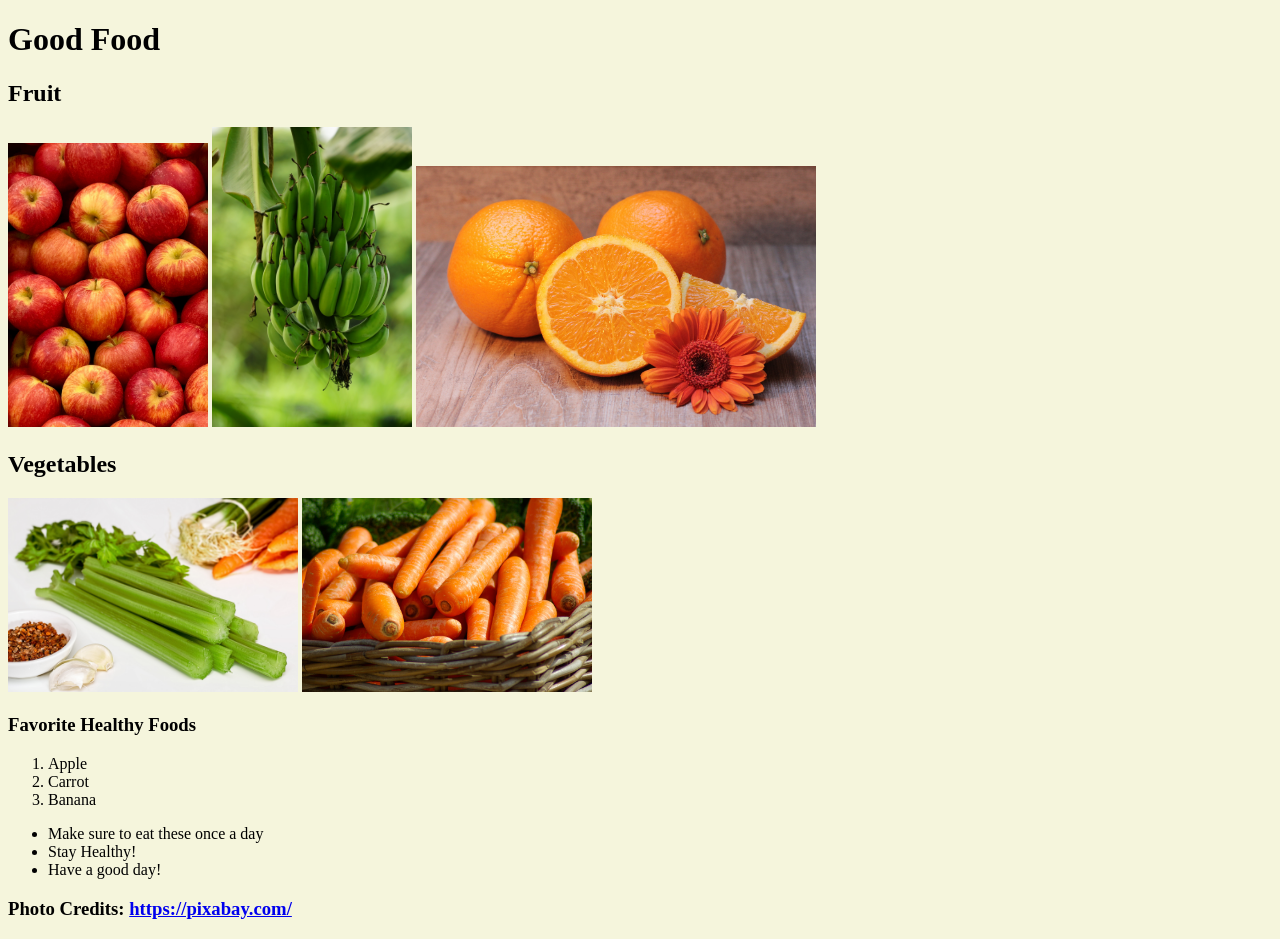
<file: nserain-skeleton/index.html>
<!DOCTYPE html>
<html>
<head><title>Healthy Food</title></head>

<body style="background-color: beige;">
<h1>Good Food</h1>

<h2>Fruit</h2>
<section class =“fruit”>
<img id=“apple” src="./apple.jpg" width="200">
<img id=“banana” src="./banana.jpg" width="200">
<img id=“orange” src="./orange.jpg" width="400">
</section>

<h2>Vegetables</h2>
<section class =“veggies”>
<img id=“celery” src="./celery.jpg" width="290">
<img id=“carrot” src="./carrot.jpg" width="290">
</section>

<h3>Favorite Healthy Foods</h3>
<ol>
<li>Apple</li>
<li>Carrot</li>
<li>Banana</li>
</ol>

<ul>
<li>Make sure to eat these once a day</li>
<li>Stay Healthy!</li>
<li>Have a good day!</li>
</ul>

<h3>Photo Credits: <a href="https://pixabay.com"> https://pixabay.com/
</a>
</h3>

</body>
</html>
</file>
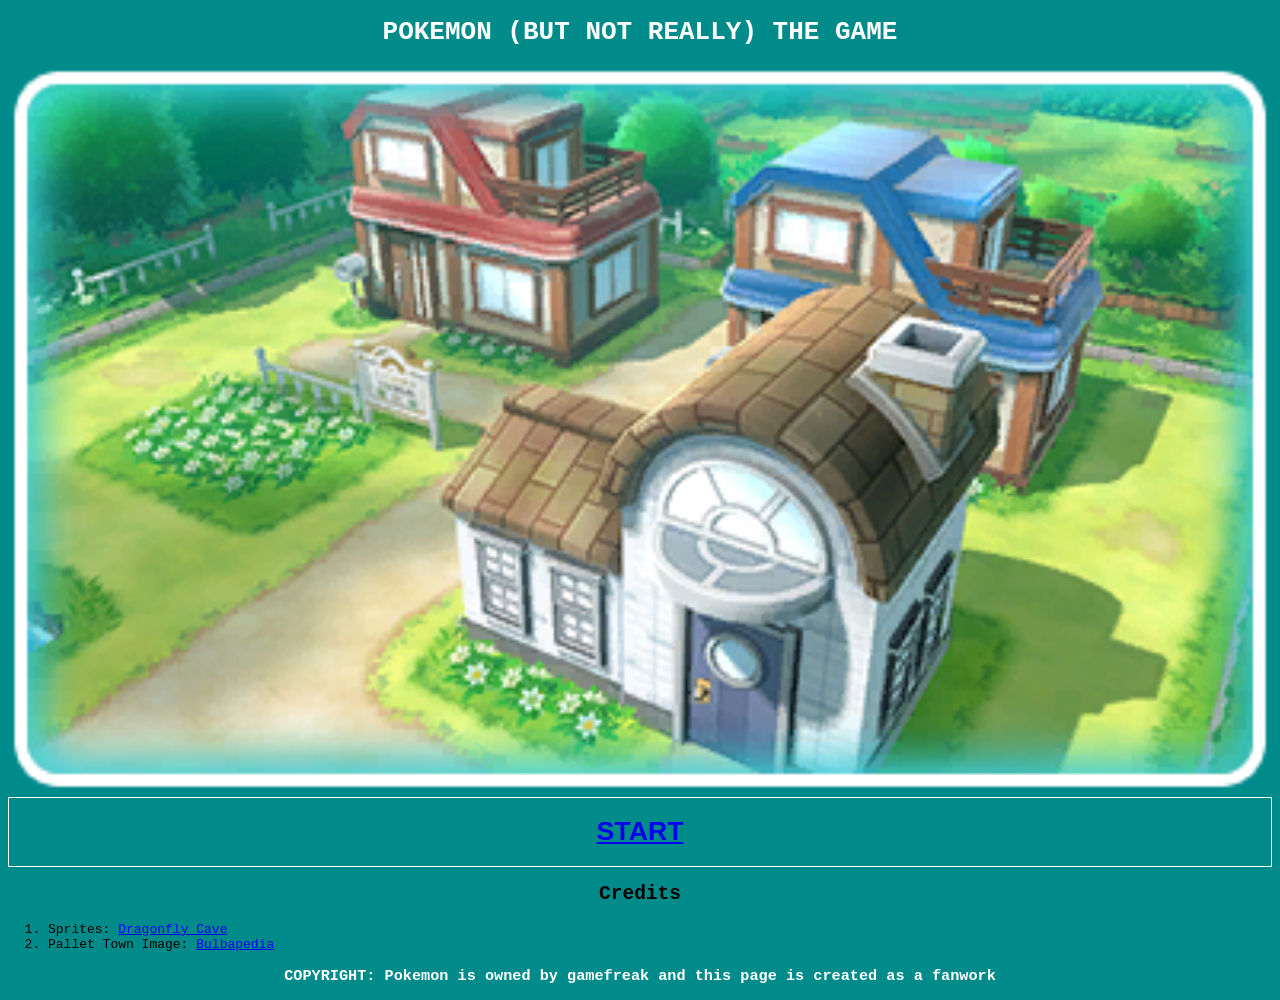
<file: Week2/myfirstPokemongame/index.html>
<!DOCTYPE html>

<html>
<head>
    <title>MY FIRST GAME</title>
</head>
<body style="background-color: darkcyan; font-family: monospace" >

    <!--IMG element = renders image-->
<h1 style="color: white; text-align: center;font-family: monospace;">POKEMON (BUT NOT REALLY) THE GAME</h1>

<img src="./assets/Pallet_Town_PE.png" aria-label="an image of pallet town from pokemon" style="width: 100%;"></img>

 <button class="start button "style="background-color: transparent; border: 1px solid white; width: 100%;"><h1 style="color: white; text-align: center;"><a href="./game.html">START</a></button>
 
<section id="credits">
   <h2 style="text-align: center">Credits</h2>
    <ol>
        <li>Sprites: <a href="https://www.dragonflycave.com/resources/sprite-generator/">Dragonfly Cave</a></li>
        <li>Pallet Town Image: <a href="https://bulbapedia.bulbagarden.net/wiki/Main_Page">Bulbapedia</a></li>
    </ol>
</section>

<h3 style="color: white; text-align: center;font-family: monospace;">COPYRIGHT: Pokemon is owned by gamefreak and this page is created as a fanwork</h3>


</body>
</html>
</file>
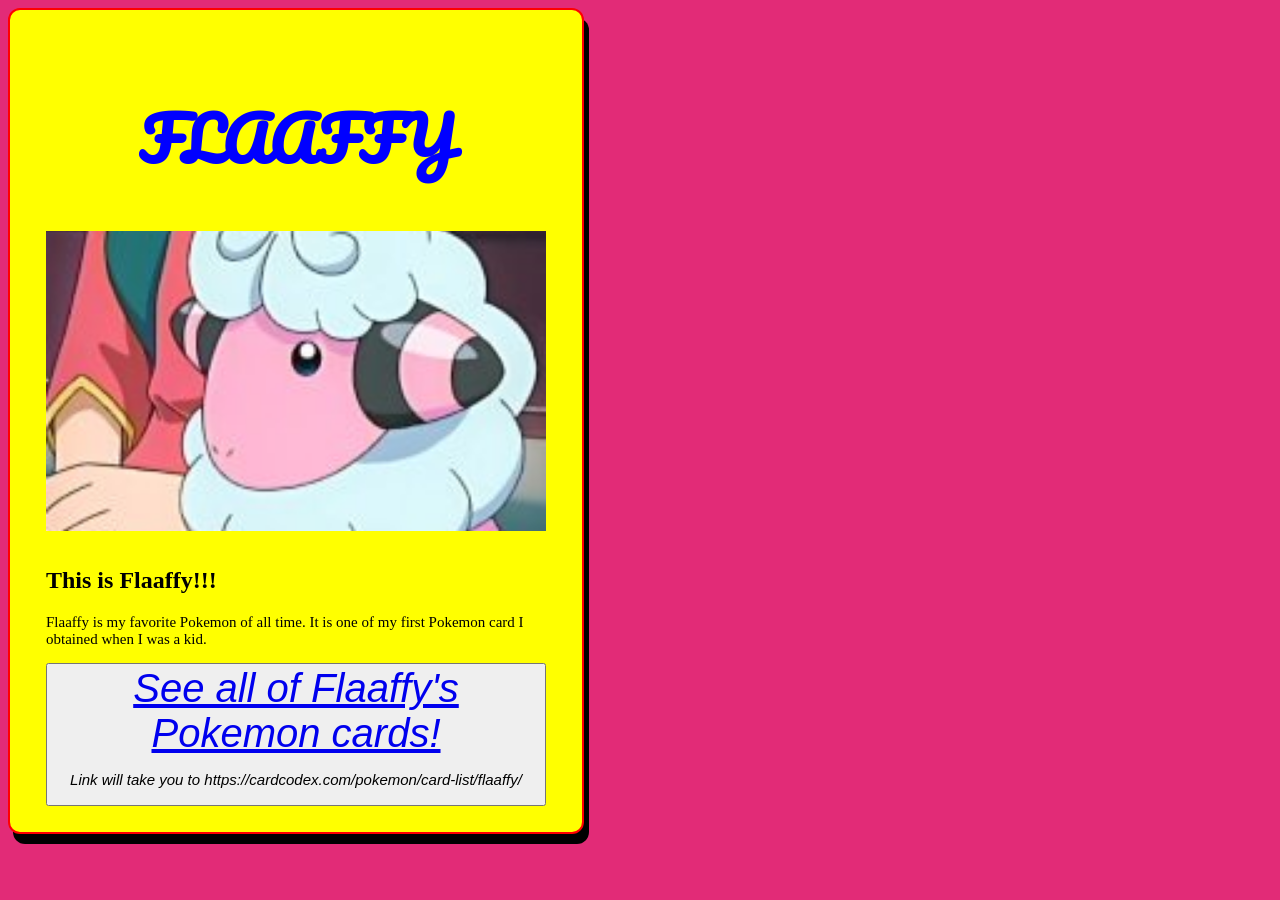
<file: Week3/nserainWeek3-homeworkAssignment/index.html>
<!DOCTYPE html>
<html lang="en">
<head>
    <meta charset="UTF-8">
    <meta name="viewport" content="width=device-width, initial-scale=10">
    <link href="https://fonts.googleapis.com/css2?family=Pacifico&display=swap" rel="stylesheet">
    <link rel="stylesheet" href="./style.css">
    <title>Flaaffy</title>
</head>

<body>
    <div class="card">
        
    <h1>FLAAFFY</h1>

    <img  class="img" src="./Week3Assets/flaaffy-anime.jpg">
    <h2>This is <span class="flaaffy"> Flaaffy!!!</span></h2>
    <p><span class="flaaffy">Flaaffy is my favorite Pokemon of all time. It is one of my first Pokemon card I obtained when I was a kid.</p>


    <button><a href="https://cardcodex.com/pokemon/card-list/flaaffy/">See all of Flaaffy's Pokemon cards!</a>
    <p style="text-align: center;">Link will take you to https://cardcodex.com/pokemon/card-list/flaaffy/</p>

    </button>
    </div>
</body>

</html>
</file>
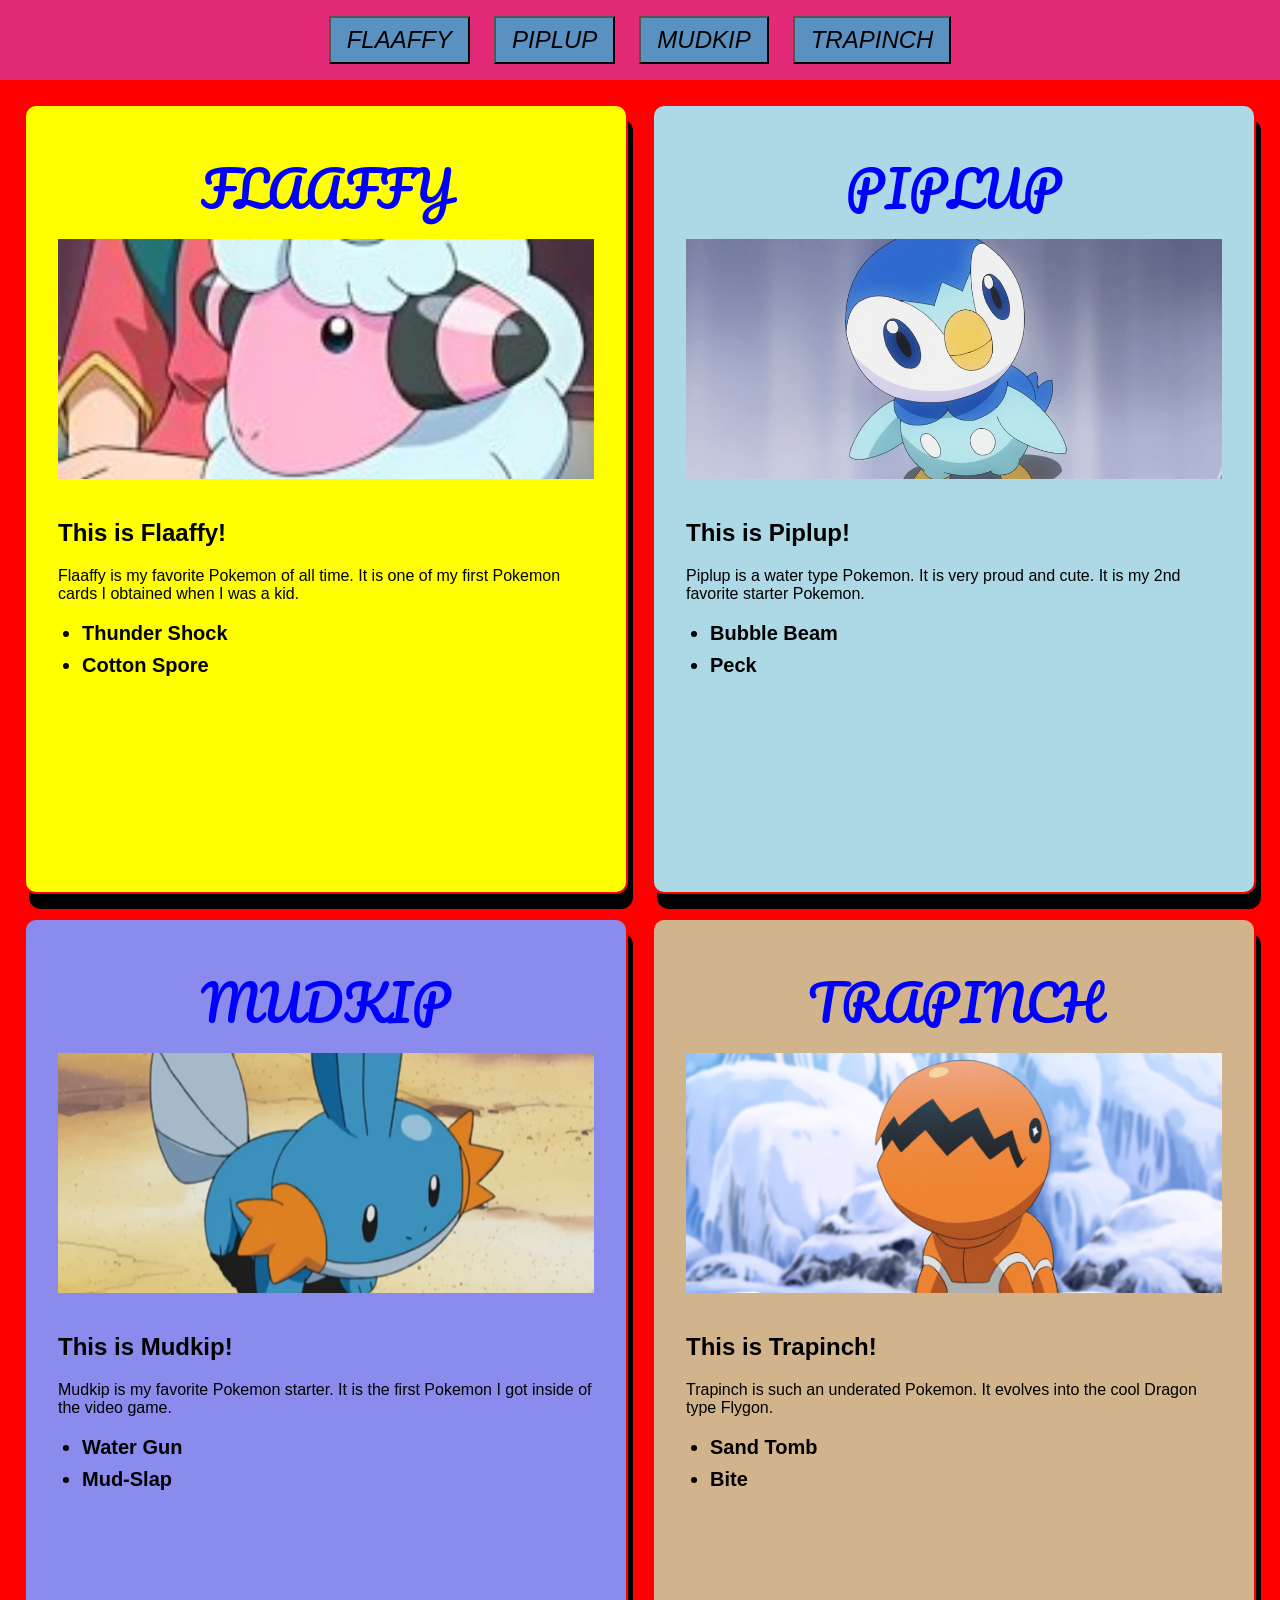
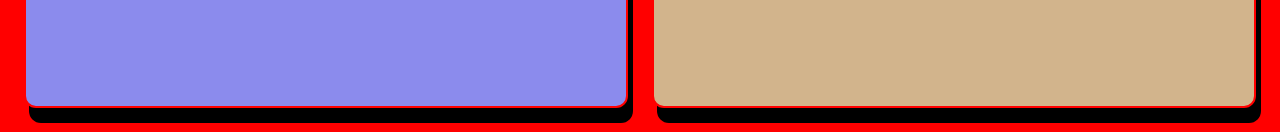
<file: Week4/nserain-week4/index.html>
<!DOCTYPE html>
<html lang="en">
<head>
    <meta charset="UTF-8">
    <meta name="viewport" content="width=device-width, initial-scale=1.0">
    <link href="https://fonts.googleapis.com/css2?family=Pacifico&display=swap" rel="stylesheet">
    <link rel="stylesheet" href="./STYLE.css">
    <title>Pokemon Cards</title>
</head>
<body>

    <div class="navbar">
        <button>FLAAFFY</button>
        <button>PIPLUP</button>
        <button>MUDKIP</button>
        <button>TRAPINCH</button>
    </div>

       <div class="grid">
        <div class="card flaaffy">
            <div>
                <h1>FLAAFFY</h1>
                <img class="img" src="./assets/flaaffy-anime.jpg" alt="Flaaffy">
            </div>
            <div>
                <h2>This is Flaaffy!</h2>
                <p>Flaaffy is my favorite Pokemon of all time. It is one of my first Pokemon cards I obtained when I was a kid.</p>
                <ul>
                    <li>Thunder Shock</li>
                    <li>Cotton Spore</li>
                </ul>
            </div>
        </div>

        <div class="card piplup">
            <div>
                <h1>PIPLUP</h1>
                <img class="img" src="./assets/piplup.png" alt="Piplup">
            </div>
            <div>
                <h2>This is Piplup!</h2>
                <p>Piplup is a water type Pokemon. It is very proud and cute. It is my 2nd favorite starter Pokemon.</p>
                <ul>
                    <li>Bubble Beam</li>
                    <li>Peck</li>
                </ul>
            </div>
        </div>

        <div class="card mudkip">
            <div>
                <h1>MUDKIP</h1>
                <img class="img" src="./assets/Mudkip.png" alt="Mudkip">
            </div>
            <div>
                <h2>This is Mudkip!</h2>
                <p>Mudkip is my favorite Pokemon starter. It is the first Pokemon I got inside of the video game.</p>
                <ul>
                    <li>Water Gun</li>
                    <li>Mud-Slap</li>
                </ul>
            </div>
        </div>

        <div class="card trapinch">
            <div>
                <h1>TRAPINCH</h1>
                <img class="img" src="./assets/trapinch.png" alt="Trapinch">
            </div>
            <div>
                <h2>This is Trapinch!</h2>
                <p>Trapinch is such an underated Pokemon. It evolves into the cool Dragon type Flygon.</p>
                <ul>
                    <li>Sand Tomb</li>
                    <li>Bite</li>
                </ul>
            </div>
        </div>
    </div>
    
</body>
</html>
</file>
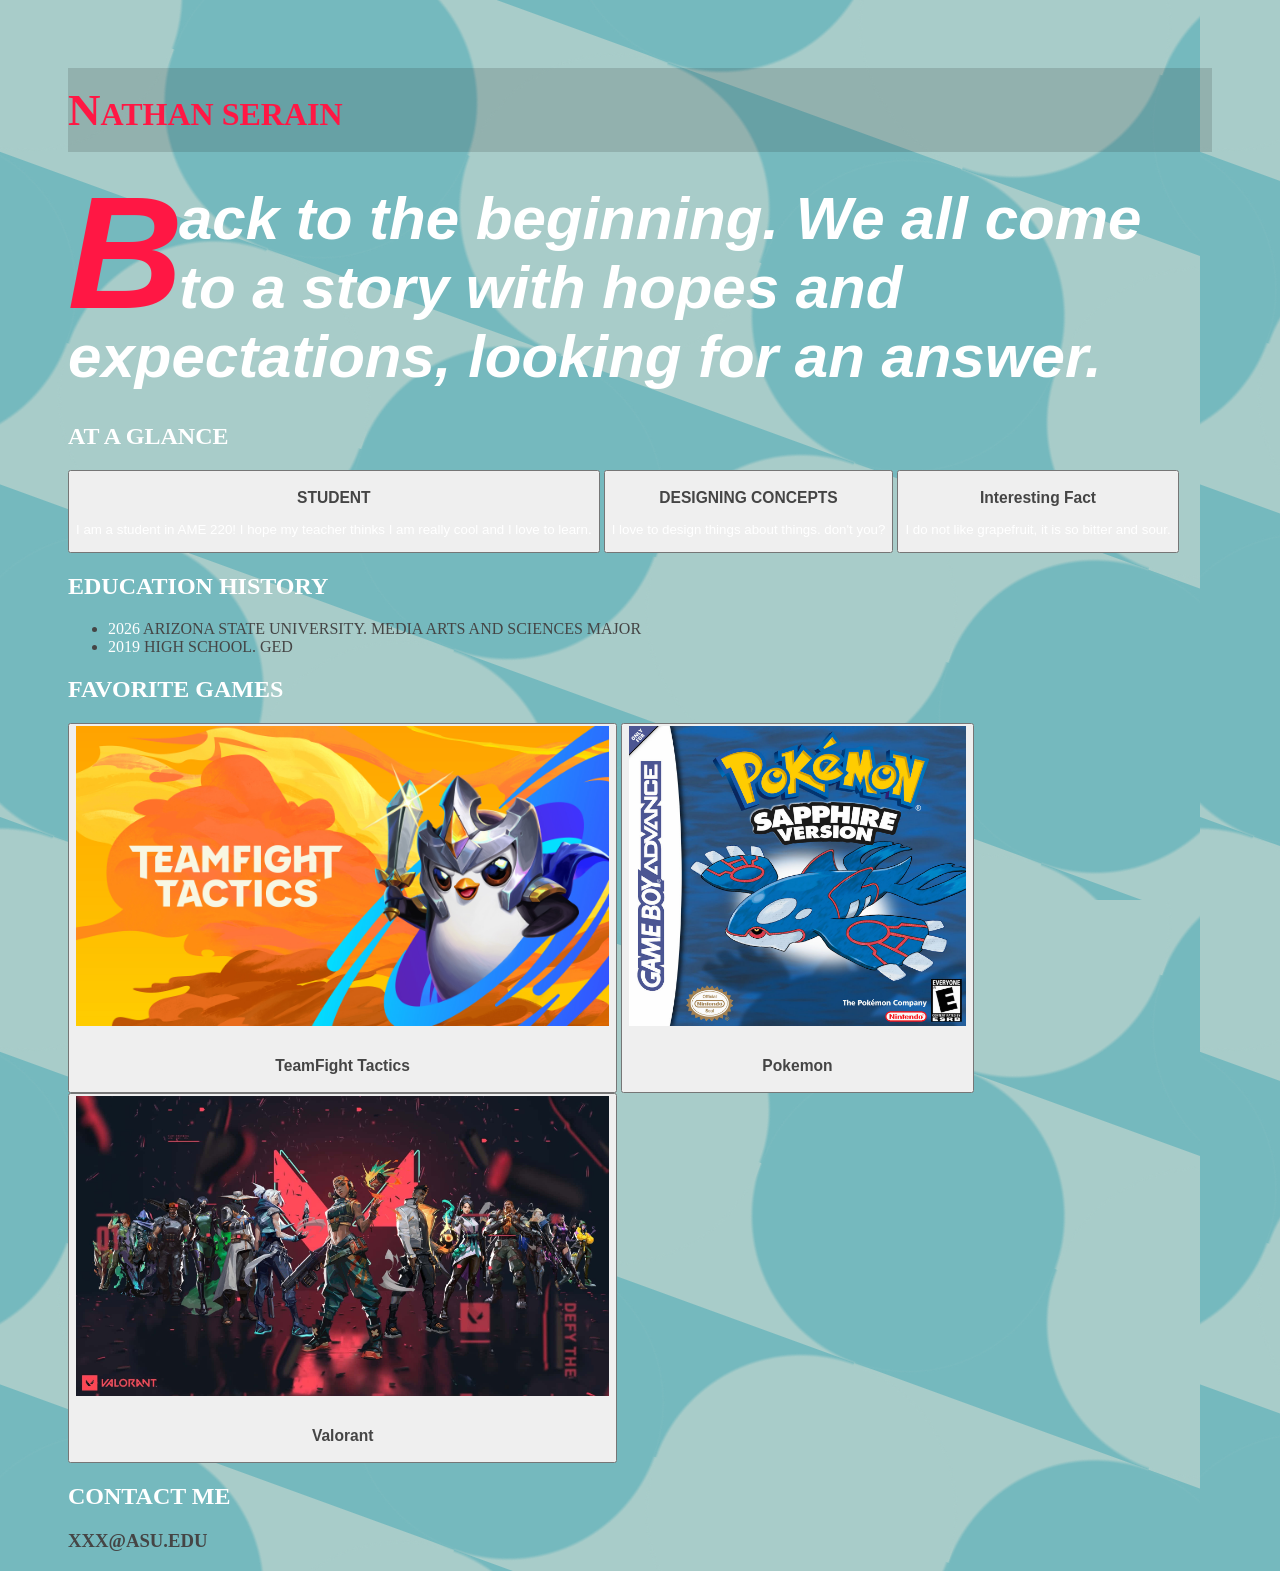
<file: Week3/portfolio/assests/index.html>
<!DOCTYPE html>
<html lang="en">
<head>
    <meta charset="UTF-8">
    <meta name="viewport" content="width=device-width, initial-scale=1.0">
    <title>Nathan Serain // SAMPLE CSS PORTFOLIO</title>
    <link rel="stylesheet" href="./styles.css">
</head>
<body>
    <header>NATHAN SERAIN</header>
    <div class="title">Back to the beginning. We all come to a story with hopes and expectations, looking for an answer.</div>

    <div class="atGlance">
        <h2>AT A GLANCE</h2>    
        <div class ="cards">
            <button class="button" id="designer"><h3>STUDENT</h3>
                <p>I am a student in AME 220! I hope my teacher thinks I am really cool and I love to learn.</p>
            </button>

            <button id="designer"><h3>DESIGNING CONCEPTS</h3>
                <p>I love to design things about things. don't you?</p>
            </button>

            <button id="designer"><h3>Interesting Fact</h3>
                <p>I do not like grapefruit, it is so bitter and sour.</p>
            </button>
        </div>
    </div>

    <div class="education">
        <h2>EDUCATION HISTORY</h2>
        <ul>
            <li><span class="year">2026</span> ARIZONA STATE UNIVERSITY. MEDIA ARTS AND SCIENCES MAJOR</li>

            <li><span class="year">2019</span> HIGH SCHOOL. GED</li>
        </ul>
    </div>

    <div class="favoriteGames">
        <h2>FAVORITE GAMES</h2>
        <div class ="cards">
            <button id="designer">
                <img class="img" src="./assets/tft-img.jpg">
                <h3>TeamFight Tactics</h3>
                
            </button>

            <button id="designer">
                <img class="img" src="./assets/pokemon-sap.jpg">
                <h3>Pokemon</h3>
               
            </button>

            <button id="designer">
                <img class="img" src="./assets/valorant-img.jpg">
                <h3>Valorant</h3>
                
            </button>
        </div>
    </div>

    <footer>
        <h2>CONTACT ME</h2>
        <h3>XXX@ASU.EDU</h3>
    </footer>
</body>
</html>
</file>
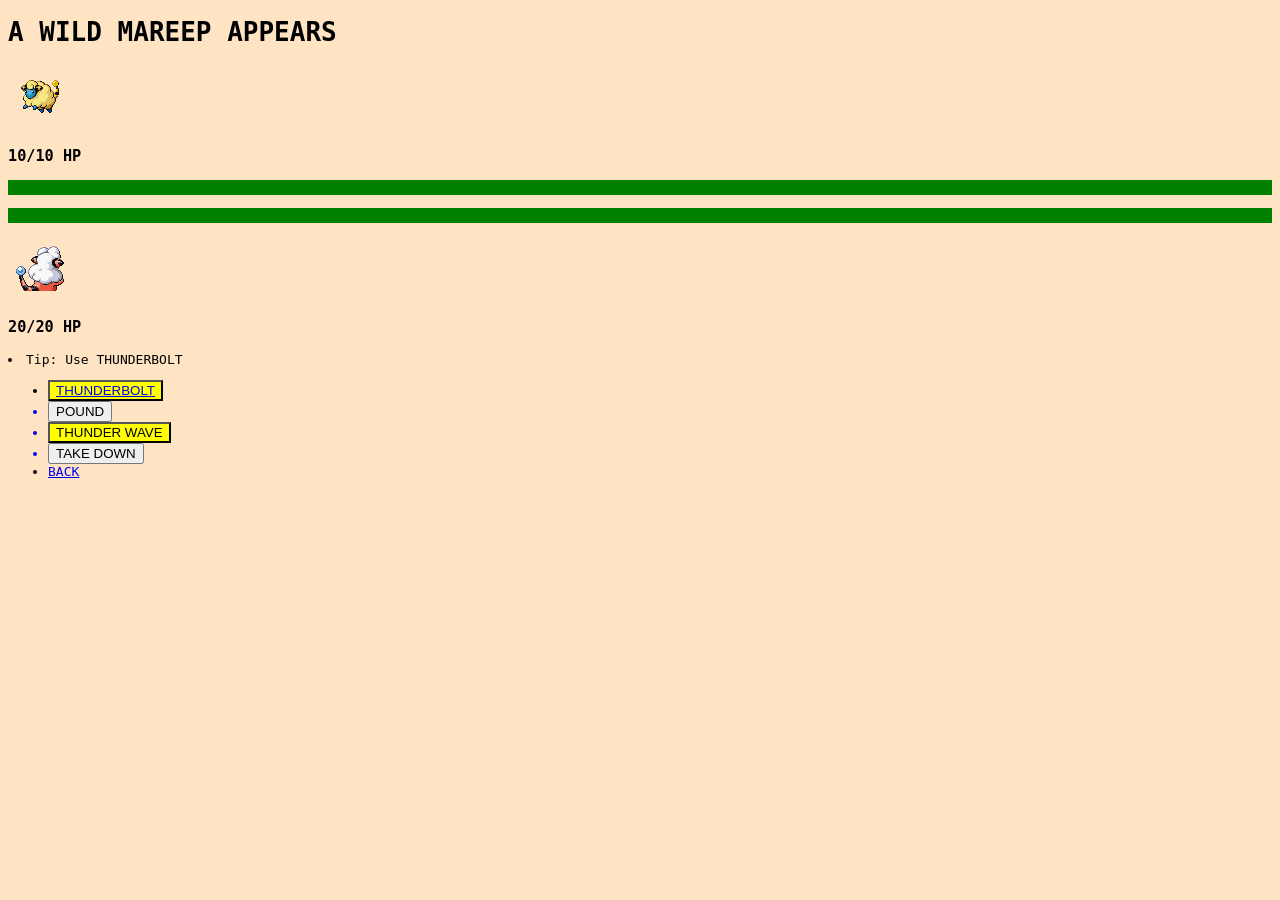
<file: Week2/myfirstPokemongame/fight.html>
<!DOCTYPE html>
<html>
    <head>
    <title>FIGHT</title>
    </head>

    <body class="battle" style="background-color: bisque; font-family: monospace;">
        <h1 id="mareep">A WILD MAREEP APPEARS</h1>
        <section class="mareep">
            <img src="./assets/mareep_front.png"></img>
            <h3>10/10 HP</h3>
        </section>
    <div style="background-color: green;"><p>&nbsp;</p></div> 
    <div style="background-color: green;"><p>&nbsp;</p></div>               
        <section class="flaaffy">
            <img src = "assets/flaaffy_back.png"></img>
<h3>20/20 HP</h3>
<li>Tip: Use THUNDERBOLT</li>
    <ul>
        <li><button style="background-color: yellow;"><a href="thunderbolt.html">THUNDERBOLT</button></li>
        <li><button>POUND</button></li>
        <li><button style="background-color: yellow;">THUNDER WAVE</button></li>
        <li><button>TAKE DOWN</button></li>
        <li><a href="game.html">BACK</li>
    </ul>

</html>
</file>
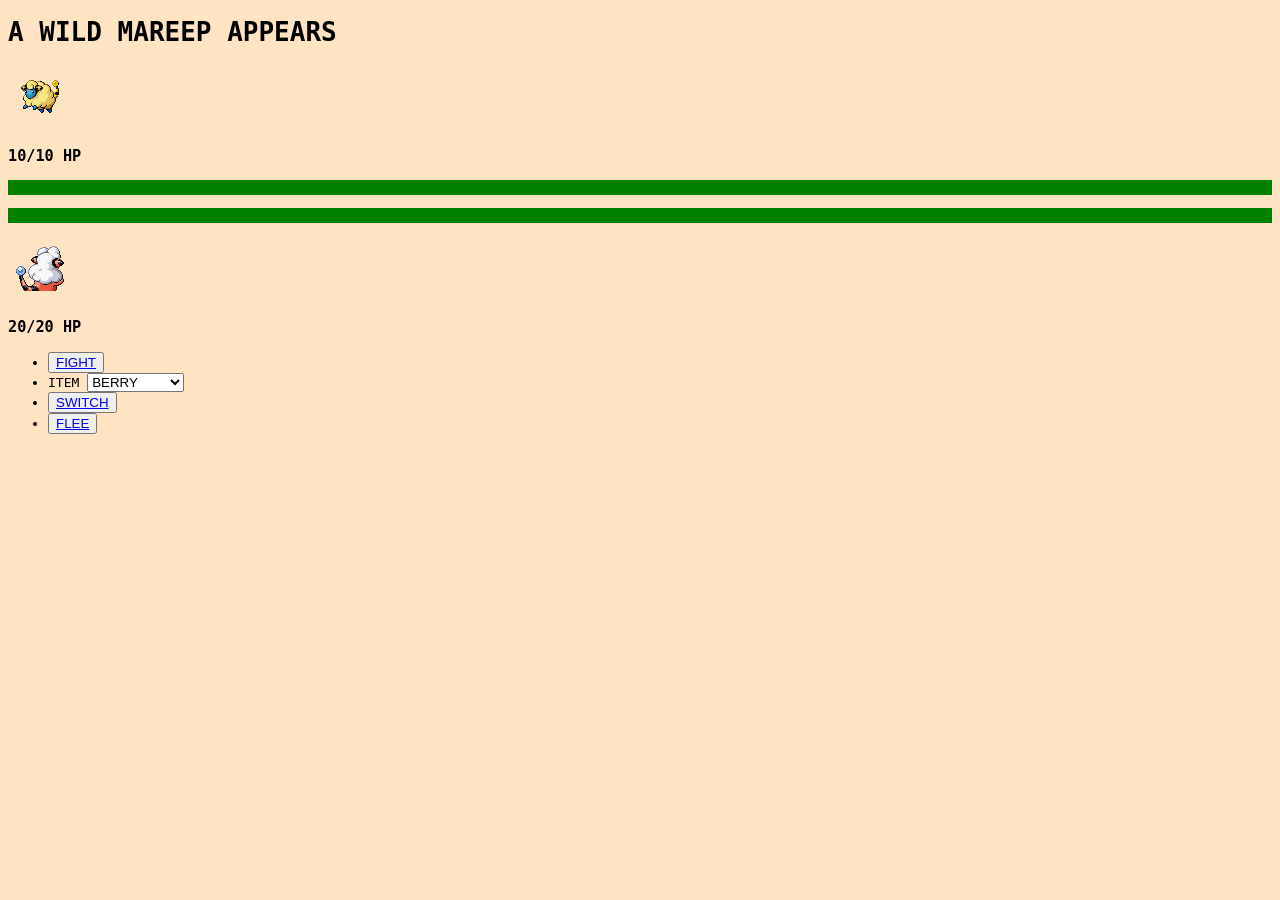
<file: Week2/myfirstPokemongame/game.html>
<!DOCTYPE html>

<html>
    <head>
    <title>My favorite Pokemon</title>
    </head>

    <body class="battle" style="background-color: bisque; font-family: monospace;">
        <h1 id="mareep">A WILD MAREEP APPEARS</h1>
        <section class="mareep">
            <img src="./assets/mareep_front.png"></img>
            <h3>10/10 HP</h3>
        </section>
    <div style="background-color: green;"><p>&nbsp;</p></div>        
    <div style="background-color: green;"><p>&nbsp;</p></div>        
        <section class="flaaffy">
            <img src = "assets/flaaffy_back.png"></img>
            <h3>20/20 HP</h3>
            <ul>
            <li><button><a href="fight.html">FIGHT</a></button></li>
            <li><label id="item" for="item-select">ITEM
                <select id="item-select">
                        <option value="berries">BERRY</option>
                        <option value="lemonade">LEMONADE</option>
                        <option value="potion">POTION</option>
                </select>
            </li>
            <li><button><a href="switch.html">SWITCH</a></button></li>
            <li><button><a href="index.html">FLEE</button></li>
            </ul>
        </section>




    </body>
</html>
</file>
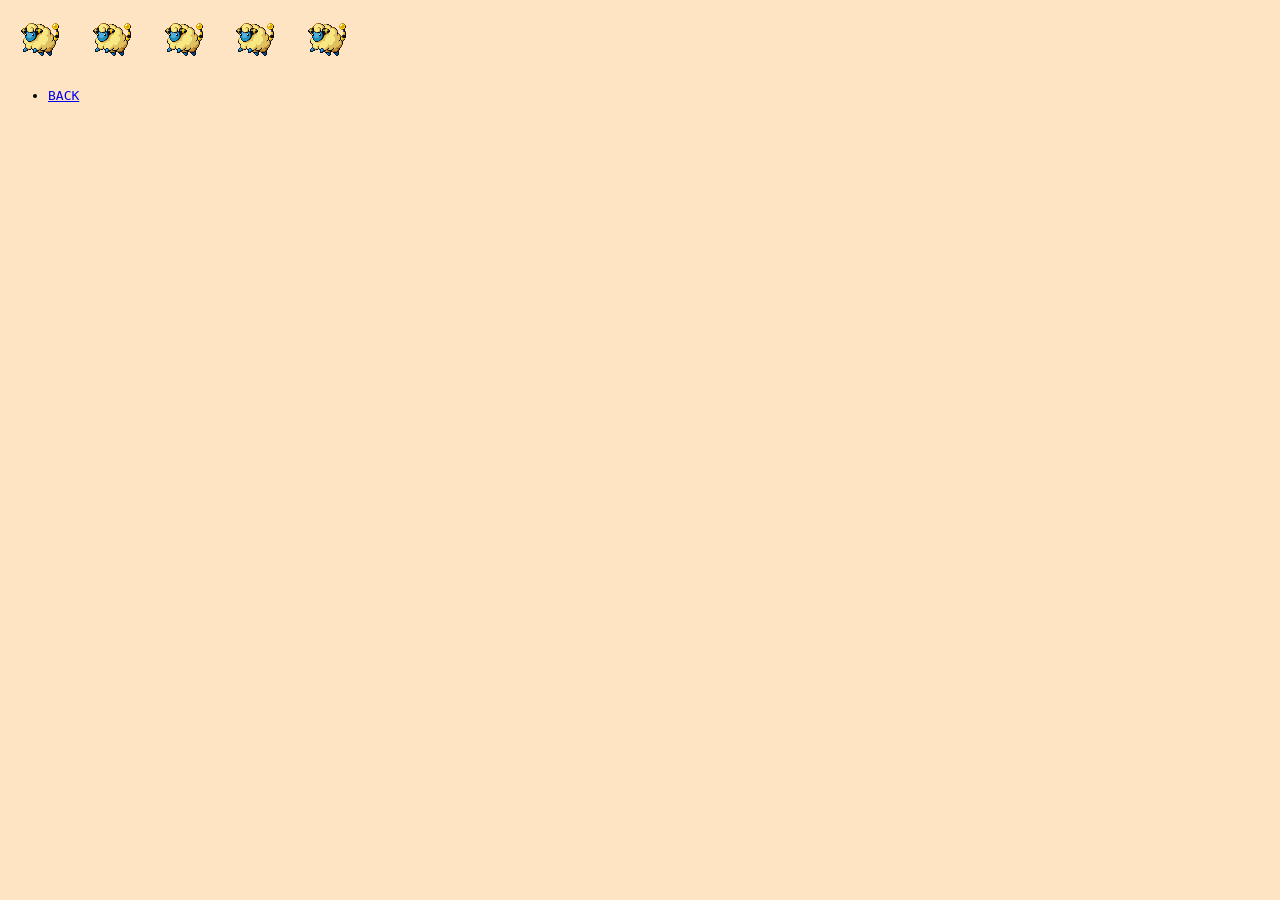
<file: Week2/myfirstPokemongame/switch.html>
<!DOCTYPE HTML>
<html>
    <head>    
    <title>SWITCH POKEMON</title>
    </head>
<body class="switch" style="background-color: bisque; font-family: monospace;">

<img src="./assets/mareep_front.png"></img>
<img src="./assets/mareep_front.png"></img>
<img src="./assets/mareep_front.png"></img>
<img src="./assets/mareep_front.png"></img>
<img src="./assets/mareep_front.png"></img>

</body>


<ul>
    <li><a href="./game.html">BACK</a></li>
</ul>
</html>
</file>
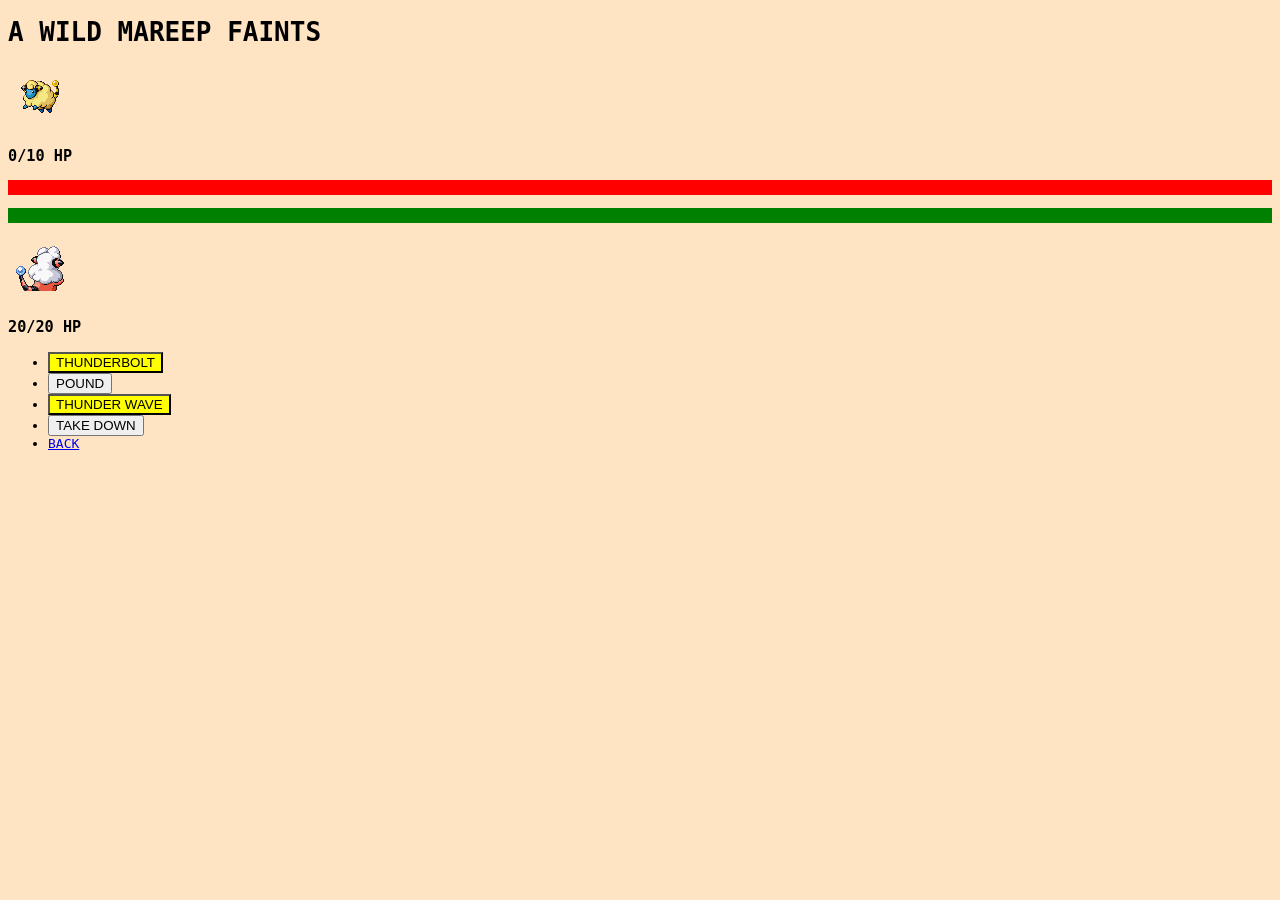
<file: Week2/myfirstPokemongame/thunderbolt.html>
<!DOCTYPE html>
<html>
    <head>
    <title>FIGHT</title>
    </head>

    <body class="battle" style="background-color: bisque; font-family: monospace;">
        <h1 id="mareep">A WILD MAREEP FAINTS</h1>
        <section class="mareep">
            <img src="./assets/mareep_front.png"></img>
            <h3>0/10 HP</h3>
        </section>
    <div style="background-color: red;"><p>&nbsp;</p></div>            
    <div style="background-color: green;"><p>&nbsp;</p></div>        
        <section class="flaaffy">
            <img src = "assets/flaaffy_back.png"></img>
<h3>20/20 HP</h3>
    <ul>
        <li><button style="background-color: yellow;">THUNDERBOLT</button></li>
        <li><button>POUND</button></li>
        <li><button style="background-color: yellow;">THUNDER WAVE</button></li>
        <li><button>TAKE DOWN</button></li>
        <li><a href="game.html">BACK</li>
    </ul>

</html>
</file>
<file: Week3/nserainWeek3-homeworkAssignment/style.css>
*{

    --flaaffy:yellow;
    --head:blue;
  
}

body{
    background-color: rgb(226, 43, 119);
}

.card{
  background-color: var(--flaaffy);
  padding: 36px;
  border: 2px solid red;
  border-radius: 12px;
  width: 500px;
  height: 750px;
  margin-bottom: 12px;
  box-shadow: 5px 10px;

}

.img{
  width: 100%;
  height: 300px;
  margin-bottom: 12px;
  object-fit: cover;
} 

h1{
  font-family: 'Pacifico', cursive;
    font-weight: 500px;
    font-size: 60px;
    text-align: center;
    color: var(--head);
}

button{
    font-style: italic; font-size: 40px; font-family: Arial, Helvetica, sans-serif;
}

p{
  font-size: 15px;
}
</file>
<file: Week4/nserain-week4/STYLE.css>
html {
  font-size: 16px;
}

body {
  margin: 0;
  background-color: red;
  font-family: Arial, Helvetica, sans-serif;
}

.navbar {
  position: sticky;
  top: 0;
  background-color: rgb(226, 43, 119);
  padding: 1rem;
  display: flex;
  justify-content: center;
  gap: 1.5rem;
}

button {
  background-color: rgb(91, 145, 192);
  font-style: italic;
  font-size: 1.5rem;
  font-family: Arial, Helvetica, sans-serif;
  padding: 0.5rem 1rem;
  cursor: pointer;
}

.grid {
  display: grid;
  grid-template-columns: 1fr 1fr;
  grid-template-rows: 1fr 1fr;
  gap: 1.5rem;
  padding: 1.5rem;
}

.card {
  padding: 2rem;
  border: 2px solid red;
  border-radius: 12px;
  box-shadow: 5px 15px black;
  display: grid;
  grid-template-rows: 1fr 1fr;
  grid-template-columns: 1fr;
}

.flaaffy {
  background-color: yellow;
}

.piplup {
  background-color: lightblue;
}

.mudkip {
  background-color: rgb(139, 139, 237);
}

.trapinch {
  background-color: tan;
}

.img {
  width: 100%;
  height: 15rem;
  object-fit: cover;
  margin-bottom: 1rem;
}

h1 {
  font-family: 'Pacifico', cursive;
  font-weight: 500;
  font-size: 3rem;
  text-align: center;
  color: blue;
  margin: 0.5rem 0;
}

h2 {
  font-size: 1.5rem;
}

p {
  font-size: 1rem;
}

@media (max-width: 720px) {
  html {
    font-size: 12px;
  }

  .navbar {
    gap: 0.5rem;
  }

  button {
    font-size: 1.1rem;
    padding: 0.3rem 0.5rem;
  }

  .grid {
    grid-template-columns: 1fr;
    padding: 1rem;
  }

  .card {
    height: 100vh;
  }
}

ul {
  margin: 0.75rem 0;
  padding-left: 1.5rem;
}
li {
  font-size: 1.25rem; 
  line-height: 1.4;   
  margin-bottom: 0.25rem;
  font-weight: bold;
}
</file>
<file: Week3/portfolio/assests/styles.css>
@import url('https://fonts.googleapis.com/css2?family=Arvo:wght@400;500;600&family=Lato:wght@400&display=swap');

*{

    --base: #FFFFFF;
    --borderColor: #454545;
    --cardColors: rgba(25,25,25,.15);
    --accentColor: #FF1744;
    color: white;
}

/* selecting just body element*/
body {

    background-color: skyblue;
    background-image: url(./assets/green-blue-background.png);

    padding-left: 60px;
    padding-right: 60px;
    padding-top: 60px;
    padding-bottom: 0px;
}

header {
    padding-top: 16px;
    padding-bottom: 16px;
    margin-bottom: 32px;
    font-family: 'Times New Roman', Times, serif;
    color:var(--accentColor);
    font-size: 32px;
    font-weight: 700;
    background-color: var(--cardColors);
}

header::first-letter{
    font-size: 45px;
}

button:hover{
    background-color: aquamarine;
}

.title{
    font-family:Arial, Helvetica, sans-serif;
        font-weight: 600;
        font-style: italic;
    font-size: 60px;
    margin-bottom: 32px;
}

.title::first-letter{
    color: var(--accentColor);
    initial-letter: 2;
    padding: 1.5px;

}

button{
    text-align: center;
    color-background: blue;
    box-shadow: #454545;    
    color: #454545;
}

h3{
      color: #454545;
}

li{
  color: #454545;
}
.img{
  width: 100%;
  height: 300px;
  margin-bottom: 12px;
  object-fit: cover;
}
</file>
